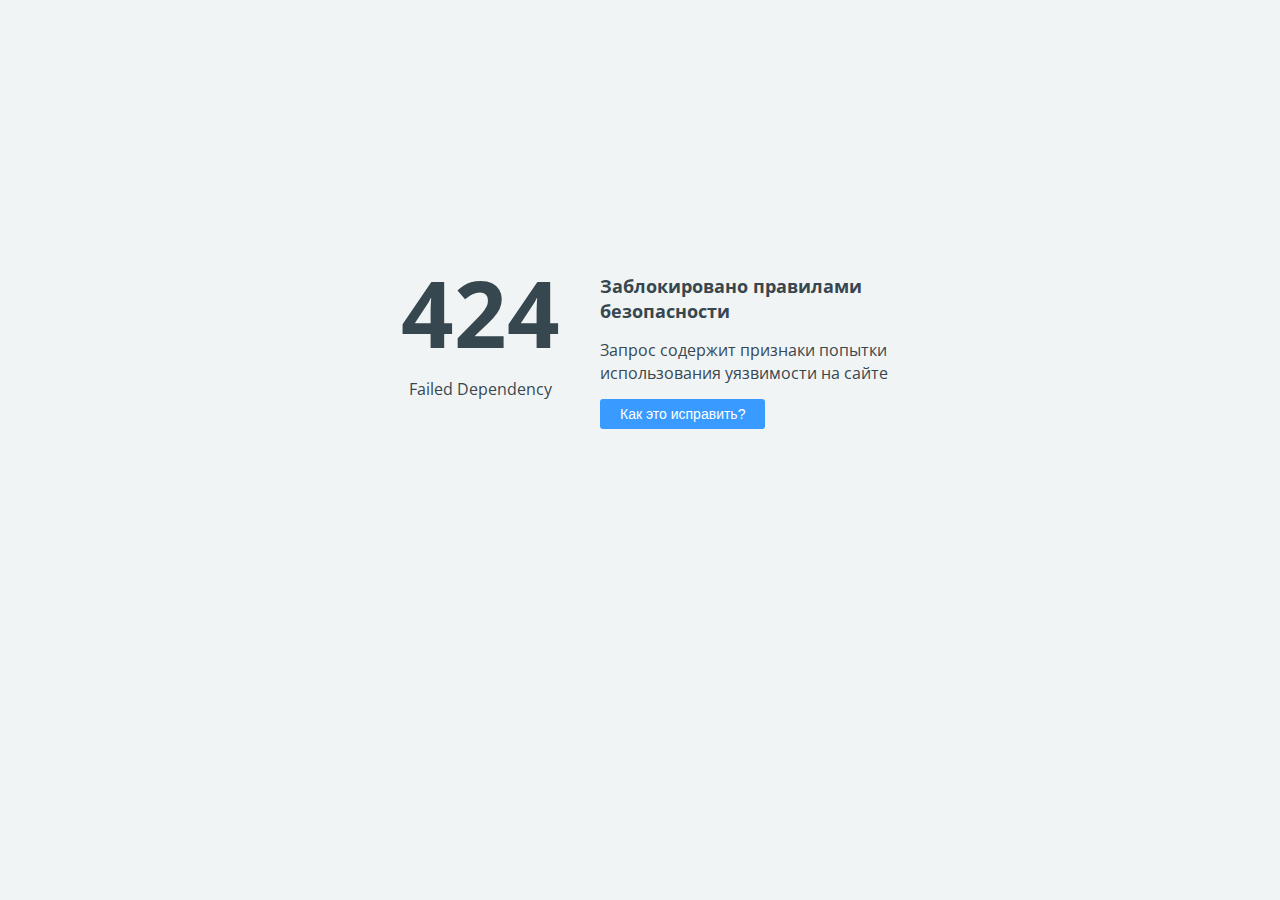
<file: css/owl.video.play.html>
<!doctype html>
<html>
<head>
    <title>424 Failed Dependency</title>
    <meta charset="UTF-8">
    <meta name="viewport" content="width=device-width">
    <link href='https://fonts.googleapis.com/css?family=Open+Sans:400,700&subset=latin,cyrillic' rel='stylesheet' type='text/css'>
    <style>
        body {
            background-color: #f1f4f5;
            color: #37474f;
            line-height: 1.4;
            font-family: 'Open Sans', sans-serif;
            margin: 0;
            padding: 0;
            }
        .error_code {
            display: block;
            font-size: 92px;
            font-weight: 700;
            margin-top: -25px;
            }
        .error_brief {
            display: block;
            font-size: 18px;
            font-weight: 700;
            margin-bottom: 15px;
            }
        .help_button, .fix_button {
            background-color: #399bff;
            color: #fff;
            margin-top: 15px;
            font-size: 14px;
            padding: 7px 20px 7px 20px;
            border: none;
            border-radius: 3px;
            vertical-align: middle;
            cursor: pointer;
            }
        .fix_button {
            background-color: #38ad41;
            }
        #fix_details {
            margin-top: 40px;
            visibility: hidden;
            opacity: 0;
            transition: visibility 0.3s, opacity 0.3s linear;
            }
    </style>

    <script language="JavaScript">
        function toggleHelp() {
            var e = document.getElementById("fix_details");
            if (e.style.visibility == 'visible') {
                e.style.visibility = 'hidden';
                e.style.opacity = 0;
            } else {
                e.style.visibility = 'visible';
                e.style.opacity = 1;
            }
        }
    </script>
</head>
<body>

<div style="display: table; position: absolute; height: 100%; width: 100%;">
    <div style="display: table-cell; vertical-align: middle; padding: 0 40px;">
        <div style="margin-left: auto; margin-right: auto; width: 520px;">
            <div style="float:left; width:200px; text-align: center; padding-right: 20px;">
                <span class="error_code">424</span>
                <span class="error_description">Failed Dependency</span>
            </div>
            <div style="float:left; width:300px;">
                <span class="error_brief">Заблокировано правилами безопасности</span>
                <span class="error_detail">Запрос содержит признаки попытки использования уязвимости на сайте</span>
                <br>
                <input type="button" value="Как это исправить?" class="help_button" onclick="toggleHelp()">
            </div>
            <div style="clear:both"></div>
            <div id="fix_details">
                Если Вы администратор сайта, самый быстрый способ исправить эту ошибку &mdash; воспользоваться
                Технической проверкой сайта в панели управления хостингом.
                
                <br>
                <input type="button" value="Техническая проверка сайта" class="fix_button" onclick="location.href = 'https://adm.tools/troubleshooting/?host=demo.artureanec.com&error=424&request=YZFFa0Ftt0l_DZCMH8OuNAAAAMk&time=2021-11-14%2019:20:43'">
                <br><br>
                <a href="https://www.ukraine.com.ua/faq/error-424.html">Подробнее о возможных причинах ошибки...</a>
            </div>
        </div>
    </div>
</div>

</body>
</html>
</file>
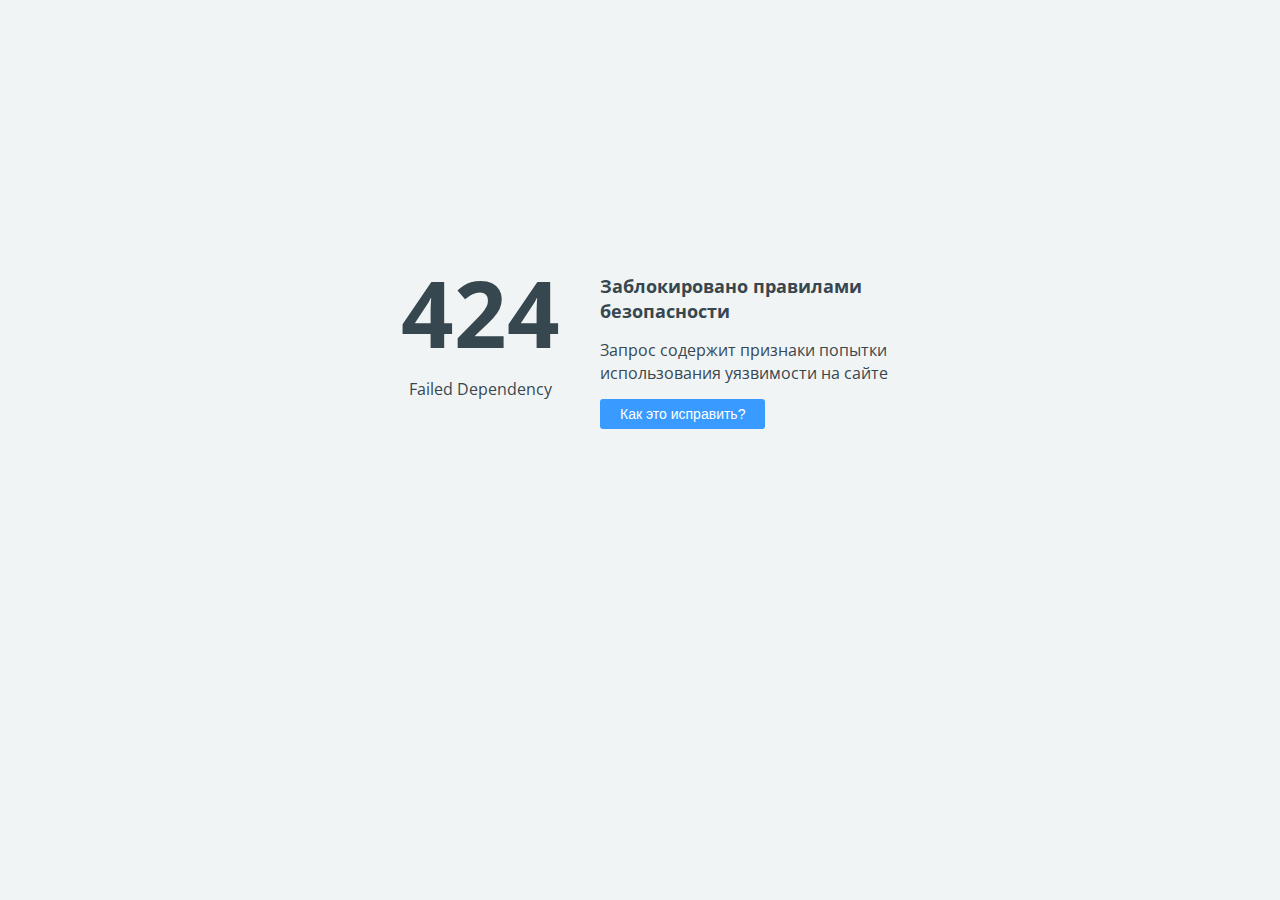
<file: path/to/image.html>
<!doctype html>
<html>
<head>
    <title>424 Failed Dependency</title>
    <meta charset="UTF-8">
    <meta name="viewport" content="width=device-width">
    <link href='https://fonts.googleapis.com/css?family=Open+Sans:400,700&subset=latin,cyrillic' rel='stylesheet' type='text/css'>
    <style>
        body {
            background-color: #f1f4f5;
            color: #37474f;
            line-height: 1.4;
            font-family: 'Open Sans', sans-serif;
            margin: 0;
            padding: 0;
            }
        .error_code {
            display: block;
            font-size: 92px;
            font-weight: 700;
            margin-top: -25px;
            }
        .error_brief {
            display: block;
            font-size: 18px;
            font-weight: 700;
            margin-bottom: 15px;
            }
        .help_button, .fix_button {
            background-color: #399bff;
            color: #fff;
            margin-top: 15px;
            font-size: 14px;
            padding: 7px 20px 7px 20px;
            border: none;
            border-radius: 3px;
            vertical-align: middle;
            cursor: pointer;
            }
        .fix_button {
            background-color: #38ad41;
            }
        #fix_details {
            margin-top: 40px;
            visibility: hidden;
            opacity: 0;
            transition: visibility 0.3s, opacity 0.3s linear;
            }
    </style>

    <script language="JavaScript">
        function toggleHelp() {
            var e = document.getElementById("fix_details");
            if (e.style.visibility == 'visible') {
                e.style.visibility = 'hidden';
                e.style.opacity = 0;
            } else {
                e.style.visibility = 'visible';
                e.style.opacity = 1;
            }
        }
    </script>
</head>
<body>

<div style="display: table; position: absolute; height: 100%; width: 100%;">
    <div style="display: table-cell; vertical-align: middle; padding: 0 40px;">
        <div style="margin-left: auto; margin-right: auto; width: 520px;">
            <div style="float:left; width:200px; text-align: center; padding-right: 20px;">
                <span class="error_code">424</span>
                <span class="error_description">Failed Dependency</span>
            </div>
            <div style="float:left; width:300px;">
                <span class="error_brief">Заблокировано правилами безопасности</span>
                <span class="error_detail">Запрос содержит признаки попытки использования уязвимости на сайте</span>
                <br>
                <input type="button" value="Как это исправить?" class="help_button" onclick="toggleHelp()">
            </div>
            <div style="clear:both"></div>
            <div id="fix_details">
                Если Вы администратор сайта, самый быстрый способ исправить эту ошибку &mdash; воспользоваться
                Технической проверкой сайта в панели управления хостингом.
                
                <br>
                <input type="button" value="Техническая проверка сайта" class="fix_button" onclick="location.href = 'https://adm.tools/troubleshooting/?host=demo.artureanec.com&error=424&request=YZFFD5stqtrFEtWA2-6-3AAAACo&time=2021-11-14%2019:19:11'">
                <br><br>
                <a href="https://www.ukraine.com.ua/faq/error-424.html">Подробнее о возможных причинах ошибки...</a>
            </div>
        </div>
    </div>
</div>

</body>
</html>
</file>
